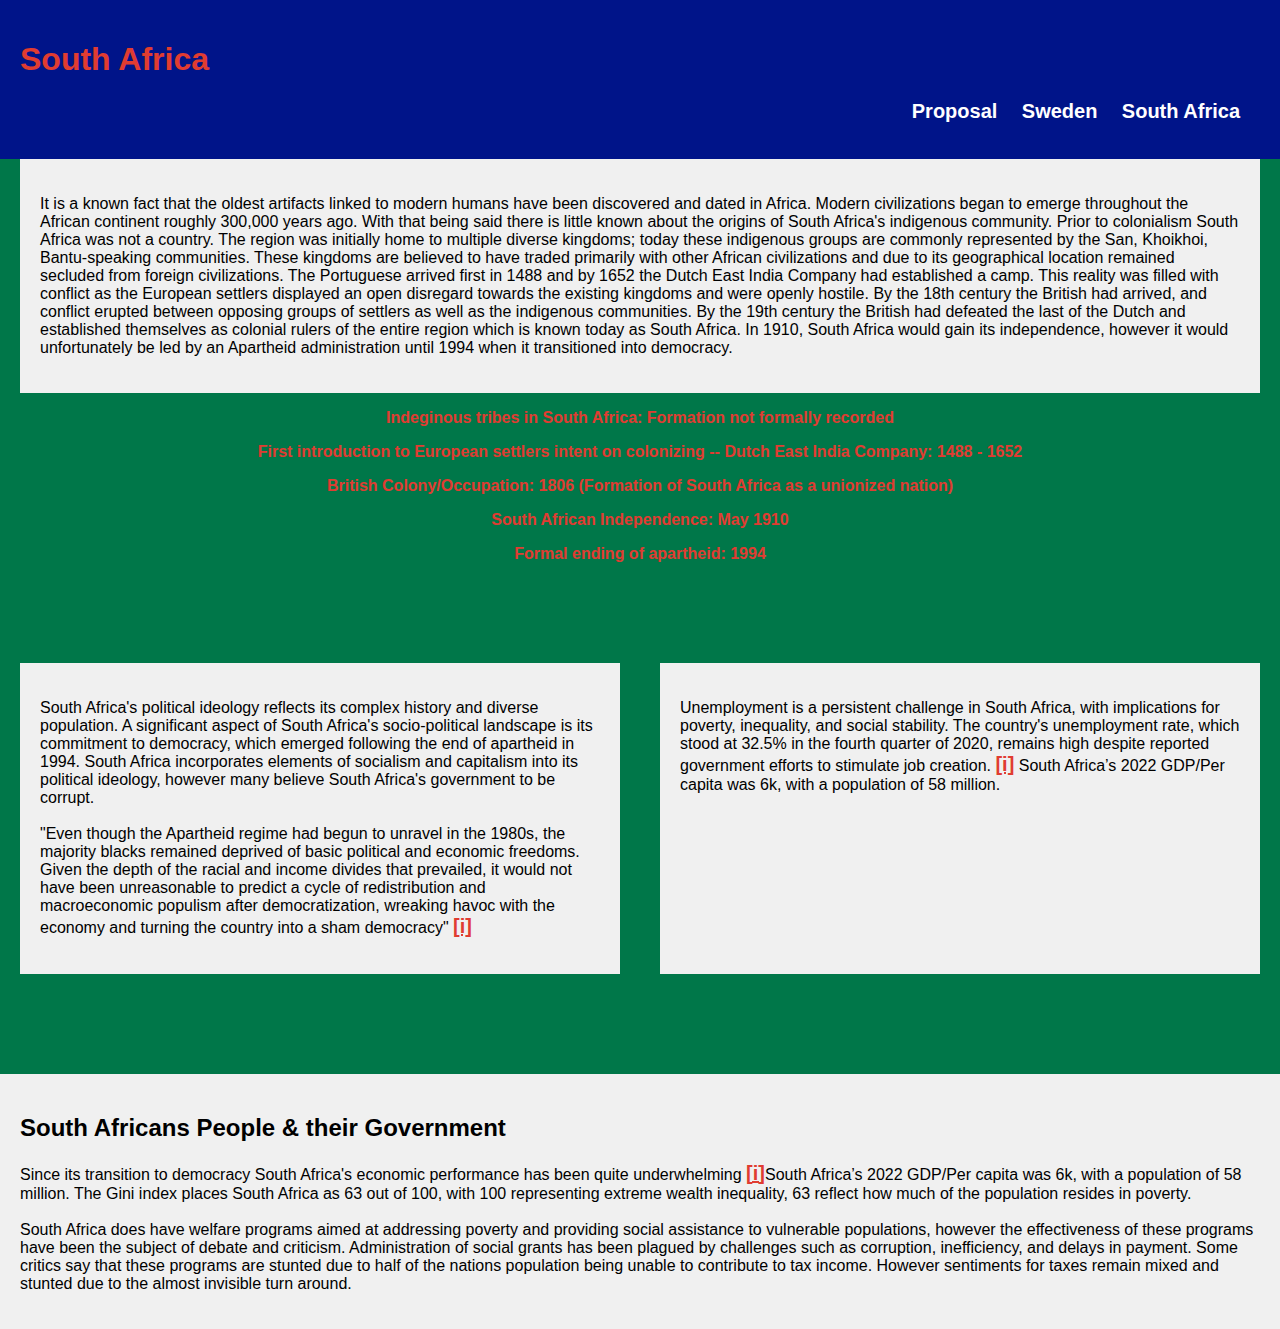
<file: South_Africa.html>
<!DOCTYPE html>
<html lang="en">
<head>
    <meta charset="UTF-8">
    <meta name="viewport" content="width=device-width, initial-scale=1.0">
    <title>Sweden</title>
    <link rel="stylesheet" href="css/styles.css">
    <link rel="stylesheet" href="css/southafrica_styles.css"> 
</head>
<body>
    <header>
        <h1>South Africa</h1>
        <nav>
            <ul>
                <li><a href="index.html">Proposal</a></li>
                <li><a href="sweden_slide.html">Sweden</a></li>
                <li><a href="South_Africa.html">South Africa</a></li>
            </ul>
        </nav>
    </header>

    <div class="container">
        <div class="timeline">
            <div class="text-box">
                <p>It is a known fact that the oldest artifacts linked to modern humans have been discovered and dated in Africa. Modern civilizations began to emerge throughout the African continent roughly 300,000 years ago. With that being said there is little known about the origins of South Africa's indigenous community. Prior to colonialism South Africa was not a country. The region was initially home to multiple diverse kingdoms; today these indigenous groups are commonly represented by the San, Khoikhoi, Bantu-speaking communities. These kingdoms are believed to have traded primarily with other African civilizations and due to its geographical location remained secluded from foreign civilizations. The Portuguese arrived first in 1488 and by 1652 the Dutch East India Company had established a camp. This reality was filled with conflict as the European settlers displayed an open disregard towards the existing kingdoms and were openly hostile. By the 18th century the British had arrived, and conflict erupted between opposing groups of settlers as well as the indigenous communities. By the 19th century the British had defeated the last of the Dutch and established themselves as colonial rulers of the entire region which is known today as South Africa. In 1910, South Africa would gain its independence, however it would unfortunately be led by an Apartheid administration until 1994 when it transitioned into democracy.</p>
            </div>
            <div class="vertical-line"></div>
            <div class="notch">
                <p>Indeginous tribes in South Africa: Formation not formally recorded</p>
            </div>
            <div class="notch">
                <p>First introduction to European settlers intent on colonizing -- Dutch East India Company: 1488 - 1652</p>
            </div>
            <div class="notch">
                <p>British Colony/Occupation: 1806 (Formation of South Africa as a unionized nation)</p>
            </div>
            <div class="notch">
                <p>South African Independence: May 1910</p>
            </div>
            <div class="notch">
                <p>Formal ending of apartheid: 1994</p>
            </div>
        </div>


        <div class="parallel-boxes">
            <div class="text-box">
                <p>South Africa's political ideology reflects its complex history and diverse population. A significant aspect of South Africa's socio-political landscape is its commitment to democracy, which emerged following the end of apartheid in 1994. South Africa incorporates elements of socialism and capitalism into its political ideology, however many believe South Africa's government to be corrupt.<br><br>"Even though the Apartheid regime had begun to unravel in the 1980s, the majority blacks remained deprived of basic political and economic freedoms. Given the depth of the racial and income divides that prevailed, it would not have been unreasonable to predict a cycle of redistribution and macroeconomic populism after democratization, wreaking havoc with the economy and turning the country into a sham democracy" <a class="citation" href="https://scholar.harvard.edu/files/dani-rodrik/files/understanding-south-africa.pdf">[i]</a></p>
            </div>
            <div class="text-box">               
               <p>Unemployment is a persistent challenge in South Africa, with implications for poverty, inequality, and social stability. The country's unemployment rate, which stood at 32.5% in the fourth quarter of 2020, remains high despite reported government efforts to stimulate job creation. <a class="citation" href="https://www.wits.ac.za/news/latest-news/opinion/2023/2023-09/south-africa-cant-crack-the-inequality-curse-why-and-what-can-be-done.html#:~:text=According%20to%20the%20most%20recent,value%20between%200%20and%201.">[i]</a>
                South Africa’s 2022 GDP/Per capita was 6k, with a population of 58 million.
                </p>
                </p>
            </div>
        </div>

        <div class="third-section">
            <h2>South Africans People & their Government</h2>
            <div class="third-content">
                <p>Since its transition to democracy South Africa's economic performance has been quite underwhelming <a class="citation" href="https://scholar.harvard.edu/files/dani-rodrik/files/understanding-south-africa.pdf">[i]</a>South Africa’s 2022 GDP/Per capita was 6k, with a population of 58 million. The Gini index places South Africa as 63 out of 100, with 100 representing extreme wealth inequality, 63 reflect how much of the population resides in poverty.<br><br>South Africa does have welfare programs aimed at addressing poverty and providing social assistance to vulnerable populations, however the effectiveness of these programs have been the subject of debate and criticism. Administration of social grants has been plagued by challenges such as corruption, inefficiency, and delays in payment. Some critics say that these programs are stunted due to half of the nations population being unable to contribute to tax income. However sentiments for taxes remain mixed and stunted due to the almost invisible turn around. 
                </p>
            </div>
        </div>
    </div>
</body>
</html>
</file>
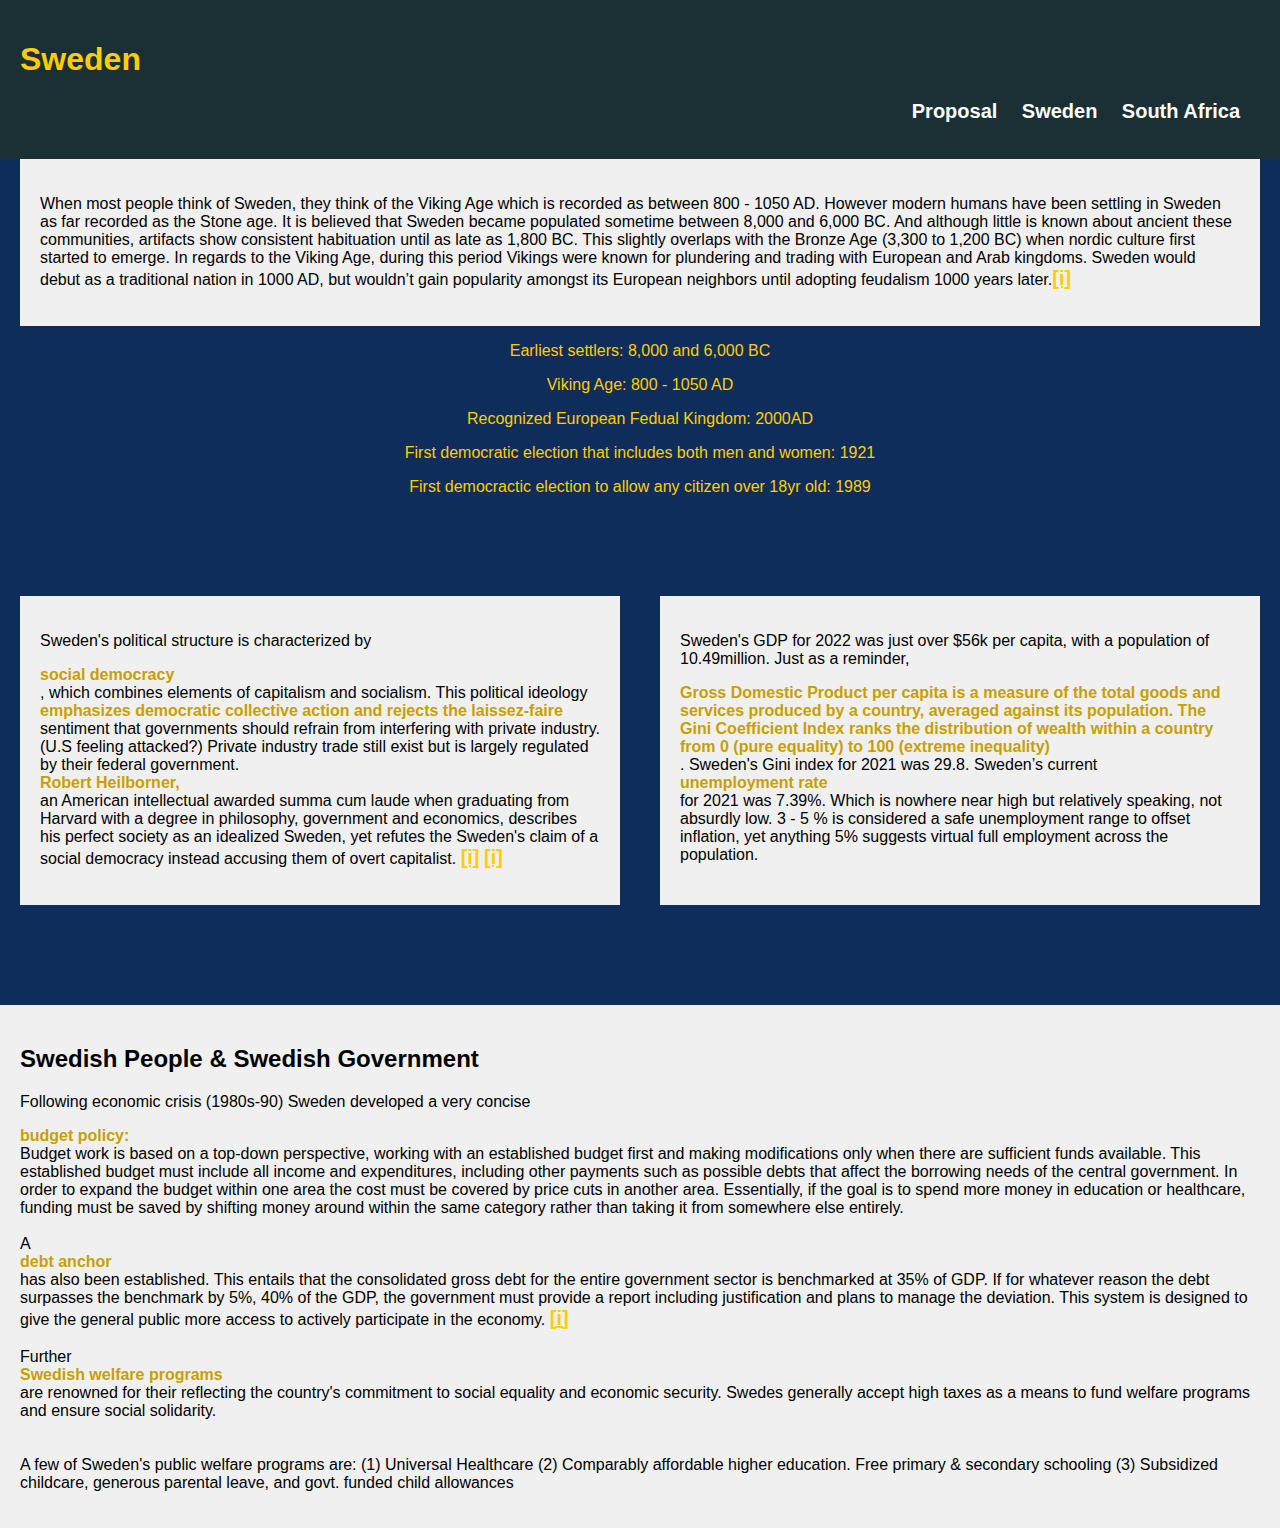
<file: sweden.html>
<!DOCTYPE html>
<html lang="en">
<head>
    <meta charset="UTF-8">
    <meta name="viewport" content="width=device-width, initial-scale=1.0">
    <title>Sweden</title>
    <link rel="stylesheet" href="css/styles.css">
    <link rel="stylesheet" href="css/sweden_styles.css"> 
</head>
<body>
    <header>
        <h1>Sweden</h1>
        <nav>
            <ul>
                <li><a href="index.html">Proposal</a></li>
                <li><a href="Sweden.html">Sweden</a></li>
                <li><a href="South_Africa.html">South Africa</a></li>
            </ul>
        </nav>
    </header>

    <div class="container">
        <!-- Section 1: Timeline -->
        <div class="timeline">
            <div class="text-box">
                <p>When most people think of Sweden, they think of the Viking Age which is recorded as between 800 - 1050 AD. However modern humans have been settling in Sweden as far recorded as the Stone age. It is believed that Sweden became populated sometime between 8,000 and 6,000 BC. And although little is known about ancient these communities, artifacts show consistent habituation until as late as 1,800 BC. This slightly overlaps with the Bronze Age (3,300 to 1,200 BC) when nordic culture first started to emerge. In regards to the Viking Age, during this period Vikings were known for plundering and trading with European and Arab kingdoms. Sweden would debut as a traditional nation in 1000 AD, but wouldn’t gain popularity amongst its European neighbors until adopting feudalism 1000 years later.<a class="citation" href="https://sweden.se/culture/history/history-of-sweden#">[i]</a></p>
            </div>
            <div class="vertical-line"></div>
            <div class="notch">
                <p>Earliest settlers: 8,000 and 6,000 BC</p>
            </div>
            <div class="notch">
                <p>Viking Age: 800 - 1050 AD</p>
            </div>
            <div class="notch">
                <p>Recognized European Fedual Kingdom: 2000AD</p>
            </div>
            <div class="notch">
                <p>First democratic election that includes both men and women: 1921</p>
            </div>
            <div class="notch">
                <p>First democractic election to allow any citizen over 18yr old: 1989</p>
            </div>
        </div>


        <div class="parallel-boxes">
            <div class="text-box">
                <p>Sweden's political structure is characterized by <div class="highlight">social democracy</div>, which combines elements of capitalism and socialism. This political ideology <div class="highlight">emphasizes democratic collective action and rejects the laissez-faire</div> sentiment that governments should refrain from interfering with private industry. (U.S feeling attacked?) Private industry trade still exist but is largely regulated by their federal government. <div class="highlight">Robert Heilborner,</div> an American intellectual awarded summa cum laude when graduating from Harvard with a degree in philosophy, government and economics, describes his perfect society as an idealized Sweden, yet  refutes the Sweden's claim of a social democracy instead accusing them of overt capitalist. <a class="citation" href="https://www.nybooks.com/articles/1980/12/04/the-swedish-promise/">[i]</a> <a class="citation" href="https://americancompass.org/is-sweden-a-free-market-welfare-state/">[i]</a></p>
            </div>
            <div class="text-box">               
               <p>Sweden's GDP for 2022 was just over $56k per capita, with a population of 10.49million. Just as a reminder, <div class="highlight">Gross Domestic Product per capita is a measure of the total goods and services produced by a country, averaged against its population. The Gini Coefficient Index ranks the distribution of wealth within a country from 0 (pure equality) to 100 (extreme inequality)</div>. Sweden's Gini index for 2021 was 29.8. Sweden’s current <div class="highlight">unemployment rate</div> for 2021 was 7.39%. Which is nowhere near high but relatively speaking, not absurdly low. 3 - 5 % is considered a safe unemployment range to offset inflation, yet anything 5% suggests virtual full employment across the population.
                </p>
            </div>
        </div>

        <div class="third-section">
            <h2>Swedish People & Swedish Government</h2>
            <div class="third-content">
                <p>Following economic crisis (1980s-90) Sweden developed a very concise <div class="highlight">budget policy:</div> Budget work is based on a top-down perspective, working with an established budget first and making modifications only when there are sufficient funds available. This established budget must include all income and expenditures, including other payments such as possible debts that affect the borrowing needs of the central government. In order to expand the budget within one area the cost must be covered by price cuts in another area. Essentially, if the goal is to spend more money in education or healthcare, funding must be saved by shifting money around within the same category rather than taking it from somewhere else entirely.<br><br> A <div class="highlight">debt anchor</div> has also been established. This entails that the consolidated gross debt for the entire government sector is benchmarked at 35% of GDP. If for whatever reason the debt surpasses the benchmark by 5%, 40% of the GDP, the government must provide a report including justification and plans to manage the deviation. This system is designed to give the general public more access to actively participate in the economy. <a class="citation" href="https://www.government.se/government-of-sweden/ministry-of-finance/central-government-budget/the-fiscal-policy-framework/#:~:text=Budget%20work%20is%20based%20on,ceiling%20and%20the%20surplus%20target.">[i]</a> <br><br>
                Further <div class="highlight">Swedish welfare programs</div> are renowned for their reflecting the country's commitment to social equality and economic security. Swedes generally accept high taxes as a means to fund welfare programs and ensure social solidarity.<br><br><br> A few of Sweden's public welfare programs are: (1) Universal Healthcare (2) Comparably affordable higher education. Free primary & secondary schooling  (3) Subsidized childcare, generous parental leave, and govt. funded child allowances</p>
            </div>
        </div>
    </div>
</body>
</html>
</file>
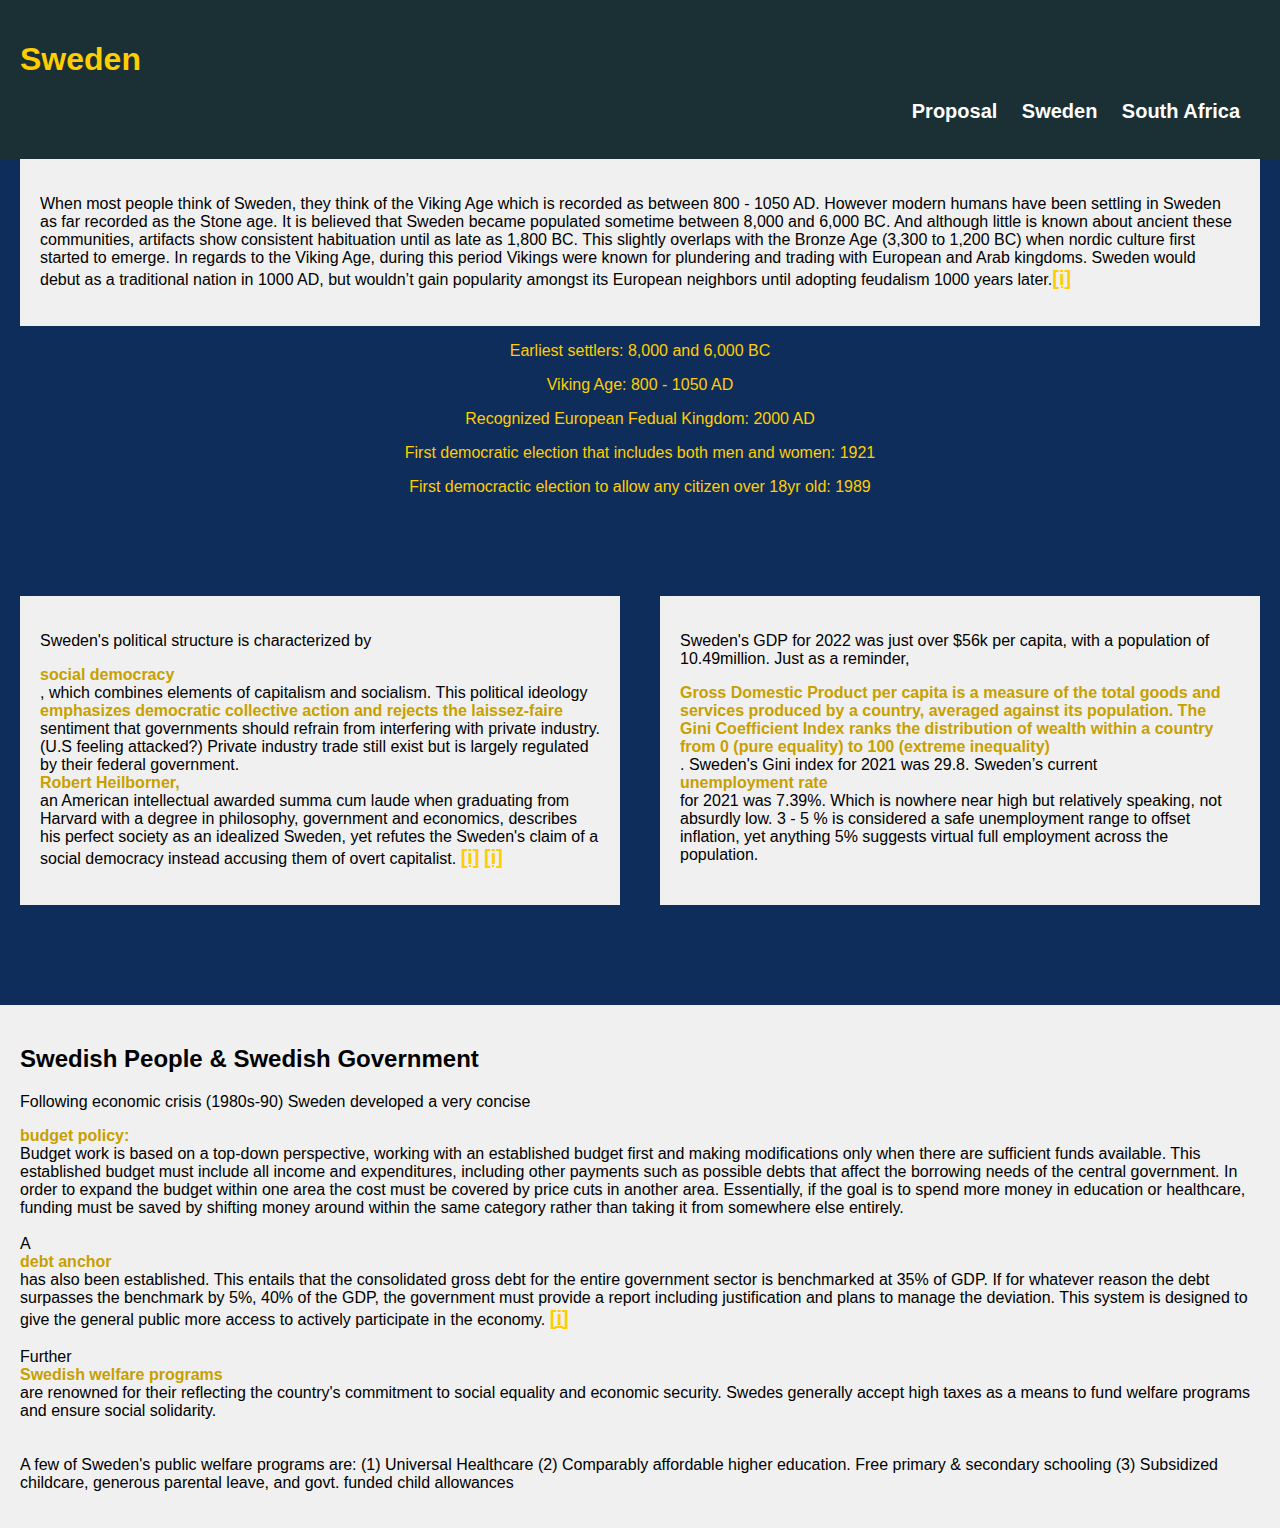
<file: sweden_slide.html>
<!DOCTYPE html>
<html lang="en">
<head>
    <meta charset="UTF-8">
    <meta name="viewport" content="width=device-width, initial-scale=1.0">
    <title>Sweden</title>
    <link rel="stylesheet" href="css/styles.css">
    <link rel="stylesheet" href="css/sweden_styles.css"> 
</head>
<body>
    <header>
        <h1>Sweden</h1>
        <nav>
            <ul>
                <li><a href="index.html">Proposal</a></li>
                <li><a href="sweden_slide.html">Sweden</a></li>
                <li><a href="South_Africa.html">South Africa</a></li>
            </ul>
        </nav>
    </header>

    <div class="container">
        <!-- Section 1: Timeline -->
        <div class="timeline">
            <div class="text-box">
                <p>When most people think of Sweden, they think of the Viking Age which is recorded as between 800 - 1050 AD. However modern humans have been settling in Sweden as far recorded as the Stone age. It is believed that Sweden became populated sometime between 8,000 and 6,000 BC. And although little is known about ancient these communities, artifacts show consistent habituation until as late as 1,800 BC. This slightly overlaps with the Bronze Age (3,300 to 1,200 BC) when nordic culture first started to emerge. In regards to the Viking Age, during this period Vikings were known for plundering and trading with European and Arab kingdoms. Sweden would debut as a traditional nation in 1000 AD, but wouldn’t gain popularity amongst its European neighbors until adopting feudalism 1000 years later.<a class="citation" href="https://sweden.se/culture/history/history-of-sweden#">[i]</a></p>
            </div>
            <div class="vertical-line"></div>
            <div class="notch">
                <p>Earliest settlers: 8,000 and 6,000 BC</p>
            </div>
            <div class="notch">
                <p>Viking Age: 800 - 1050 AD</p>
            </div>
            <div class="notch">
                <p>Recognized European Fedual Kingdom: 2000 AD</p>
            </div>
            <div class="notch">
                <p>First democratic election that includes both men and women: 1921</p>
            </div>
            <div class="notch">
                <p>First democractic election to allow any citizen over 18yr old: 1989</p>
            </div>
        </div>


        <div class="parallel-boxes">
            <div class="text-box">
                <p>Sweden's political structure is characterized by <div class="highlight">social democracy</div>, which combines elements of capitalism and socialism. This political ideology <div class="highlight">emphasizes democratic collective action and rejects the laissez-faire</div> sentiment that governments should refrain from interfering with private industry. (U.S feeling attacked?) Private industry trade still exist but is largely regulated by their federal government. <div class="highlight">Robert Heilborner,</div> an American intellectual awarded summa cum laude when graduating from Harvard with a degree in philosophy, government and economics, describes his perfect society as an idealized Sweden, yet  refutes the Sweden's claim of a social democracy instead accusing them of overt capitalist. <a class="citation" href="https://www.nybooks.com/articles/1980/12/04/the-swedish-promise/">[i]</a> <a class="citation" href="https://americancompass.org/is-sweden-a-free-market-welfare-state/">[i]</a></p>
            </div>
            <div class="text-box">               
               <p>Sweden's GDP for 2022 was just over $56k per capita, with a population of 10.49million. Just as a reminder, <div class="highlight">Gross Domestic Product per capita is a measure of the total goods and services produced by a country, averaged against its population. The Gini Coefficient Index ranks the distribution of wealth within a country from 0 (pure equality) to 100 (extreme inequality)</div>. Sweden's Gini index for 2021 was 29.8. Sweden’s current <div class="highlight">unemployment rate</div> for 2021 was 7.39%. Which is nowhere near high but relatively speaking, not absurdly low. 3 - 5 % is considered a safe unemployment range to offset inflation, yet anything 5% suggests virtual full employment across the population.
                </p>
            </div>
        </div>

        <div class="third-section">
            <h2>Swedish People & Swedish Government</h2>
            <div class="third-content">
                <p>Following economic crisis (1980s-90) Sweden developed a very concise <div class="highlight">budget policy:</div> Budget work is based on a top-down perspective, working with an established budget first and making modifications only when there are sufficient funds available. This established budget must include all income and expenditures, including other payments such as possible debts that affect the borrowing needs of the central government. In order to expand the budget within one area the cost must be covered by price cuts in another area. Essentially, if the goal is to spend more money in education or healthcare, funding must be saved by shifting money around within the same category rather than taking it from somewhere else entirely.<br><br> A <div class="highlight">debt anchor</div> has also been established. This entails that the consolidated gross debt for the entire government sector is benchmarked at 35% of GDP. If for whatever reason the debt surpasses the benchmark by 5%, 40% of the GDP, the government must provide a report including justification and plans to manage the deviation. This system is designed to give the general public more access to actively participate in the economy. <a class="citation" href="https://www.government.se/government-of-sweden/ministry-of-finance/central-government-budget/the-fiscal-policy-framework/#:~:text=Budget%20work%20is%20based%20on,ceiling%20and%20the%20surplus%20target.">[i]</a> <br><br>
                Further <div class="highlight">Swedish welfare programs</div> are renowned for their reflecting the country's commitment to social equality and economic security. Swedes generally accept high taxes as a means to fund welfare programs and ensure social solidarity.<br><br><br> A few of Sweden's public welfare programs are: (1) Universal Healthcare (2) Comparably affordable higher education. Free primary & secondary schooling  (3) Subsidized childcare, generous parental leave, and govt. funded child allowances</p>
            </div>
        </div>
    </div>
</body>
</html>
</file>
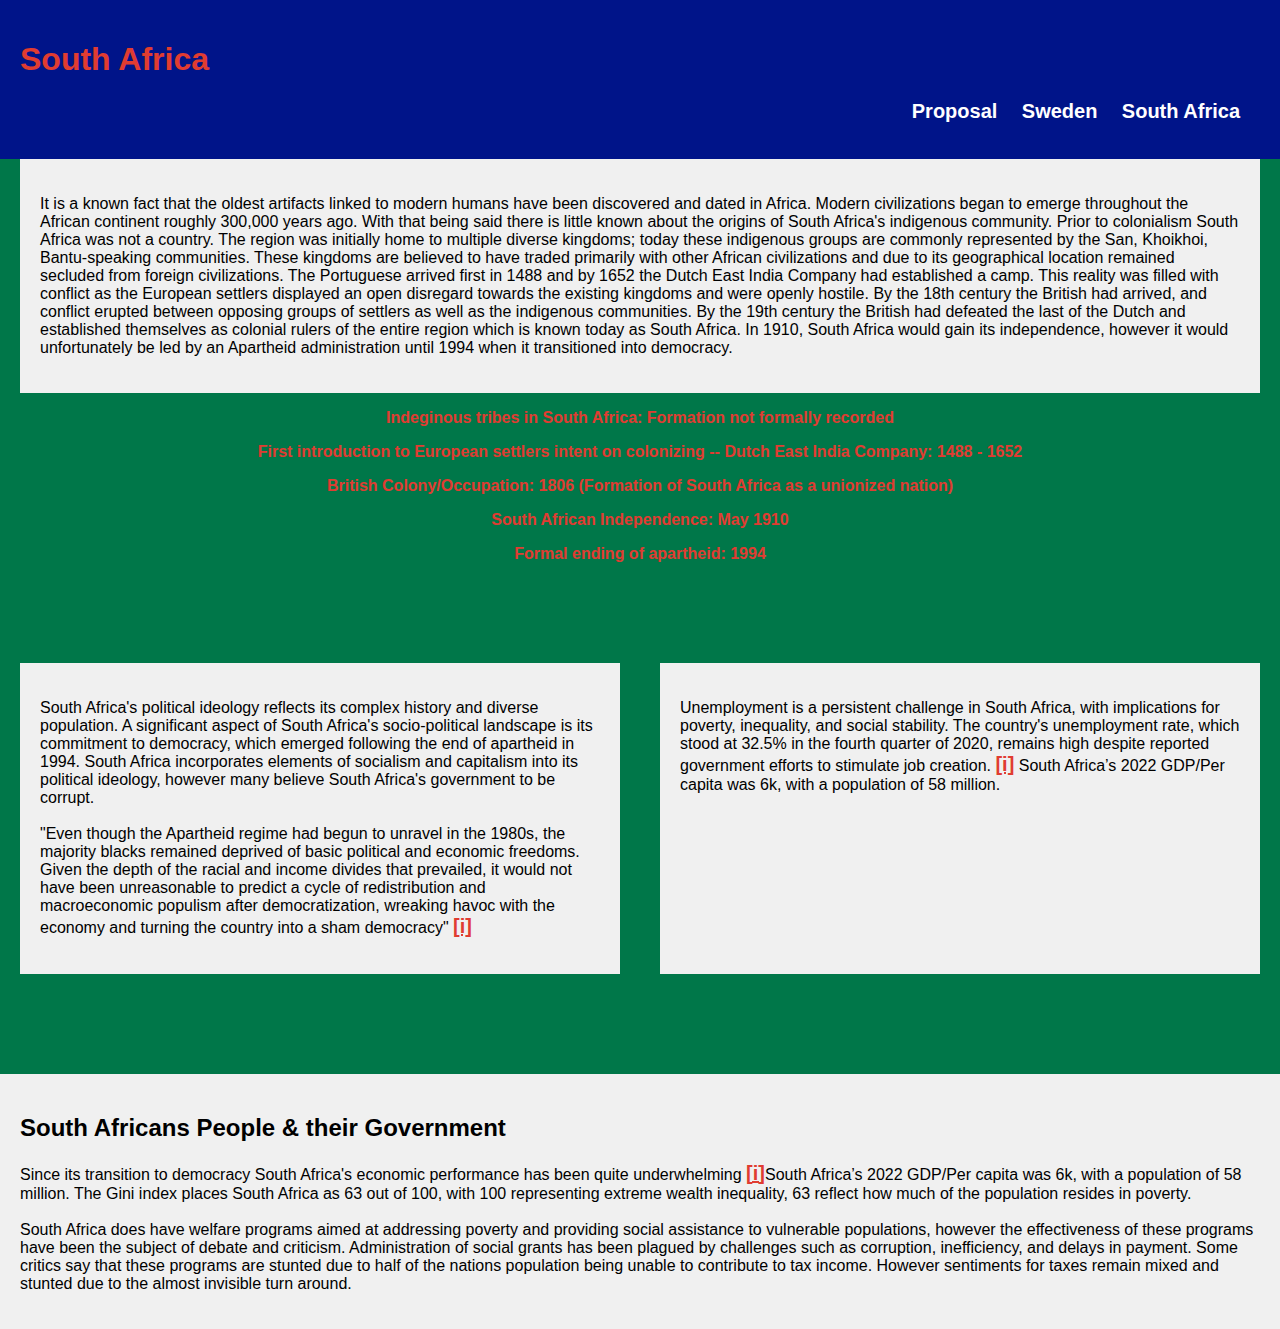
<file: Antho 1105 Final/South_Africa.html>
<!DOCTYPE html>
<html lang="en">
<head>
    <meta charset="UTF-8">
    <meta name="viewport" content="width=device-width, initial-scale=1.0">
    <title>Sweden</title>
    <link rel="stylesheet" href="css/styles.css">
    <link rel="stylesheet" href="css/southafrica_styles.css"> 
</head>
<body>
    <header>
        <h1>South Africa</h1>
        <nav>
            <ul>
                <li><a href="index.html">Proposal</a></li>
                <li><a href="Sweden.html">Sweden</a></li>
                <li><a href="South_Africa.html">South Africa</a></li>
            </ul>
        </nav>
    </header>

    <div class="container">
        <div class="timeline">
            <div class="text-box">
                <p>It is a known fact that the oldest artifacts linked to modern humans have been discovered and dated in Africa. Modern civilizations began to emerge throughout the African continent roughly 300,000 years ago. With that being said there is little known about the origins of South Africa's indigenous community. Prior to colonialism South Africa was not a country. The region was initially home to multiple diverse kingdoms; today these indigenous groups are commonly represented by the San, Khoikhoi, Bantu-speaking communities. These kingdoms are believed to have traded primarily with other African civilizations and due to its geographical location remained secluded from foreign civilizations. The Portuguese arrived first in 1488 and by 1652 the Dutch East India Company had established a camp. This reality was filled with conflict as the European settlers displayed an open disregard towards the existing kingdoms and were openly hostile. By the 18th century the British had arrived, and conflict erupted between opposing groups of settlers as well as the indigenous communities. By the 19th century the British had defeated the last of the Dutch and established themselves as colonial rulers of the entire region which is known today as South Africa. In 1910, South Africa would gain its independence, however it would unfortunately be led by an Apartheid administration until 1994 when it transitioned into democracy.</p>
            </div>
            <div class="vertical-line"></div>
            <div class="notch">
                <p>Indeginous tribes in South Africa: Formation not formally recorded</p>
            </div>
            <div class="notch">
                <p>First introduction to European settlers intent on colonizing -- Dutch East India Company: 1488 - 1652</p>
            </div>
            <div class="notch">
                <p>British Colony/Occupation: 1806 (Formation of South Africa as a unionized nation)</p>
            </div>
            <div class="notch">
                <p>South African Independence: May 1910</p>
            </div>
            <div class="notch">
                <p>Formal ending of apartheid: 1994</p>
            </div>
        </div>


        <div class="parallel-boxes">
            <div class="text-box">
                <p>South Africa's political ideology reflects its complex history and diverse population. A significant aspect of South Africa's socio-political landscape is its commitment to democracy, which emerged following the end of apartheid in 1994. South Africa incorporates elements of socialism and capitalism into its political ideology, however many believe South Africa's government to be corrupt.<br><br>"Even though the Apartheid regime had begun to unravel in the 1980s, the majority blacks remained deprived of basic political and economic freedoms. Given the depth of the racial and income divides that prevailed, it would not have been unreasonable to predict a cycle of redistribution and macroeconomic populism after democratization, wreaking havoc with the economy and turning the country into a sham democracy" <a class="citation" href="https://scholar.harvard.edu/files/dani-rodrik/files/understanding-south-africa.pdf">[i]</a></p>
            </div>
            <div class="text-box">               
               <p>Unemployment is a persistent challenge in South Africa, with implications for poverty, inequality, and social stability. The country's unemployment rate, which stood at 32.5% in the fourth quarter of 2020, remains high despite reported government efforts to stimulate job creation. <a class="citation" href="https://www.wits.ac.za/news/latest-news/opinion/2023/2023-09/south-africa-cant-crack-the-inequality-curse-why-and-what-can-be-done.html#:~:text=According%20to%20the%20most%20recent,value%20between%200%20and%201.">[i]</a>
                South Africa’s 2022 GDP/Per capita was 6k, with a population of 58 million.
                </p>
                </p>
            </div>
        </div>

        <div class="third-section">
            <h2>South Africans People & their Government</h2>
            <div class="third-content">
                <p>Since its transition to democracy South Africa's economic performance has been quite underwhelming <a class="citation" href="https://scholar.harvard.edu/files/dani-rodrik/files/understanding-south-africa.pdf">[i]</a>South Africa’s 2022 GDP/Per capita was 6k, with a population of 58 million. The Gini index places South Africa as 63 out of 100, with 100 representing extreme wealth inequality, 63 reflect how much of the population resides in poverty.<br><br>South Africa does have welfare programs aimed at addressing poverty and providing social assistance to vulnerable populations, however the effectiveness of these programs have been the subject of debate and criticism. Administration of social grants has been plagued by challenges such as corruption, inefficiency, and delays in payment. Some critics say that these programs are stunted due to half of the nations population being unable to contribute to tax income. However sentiments for taxes remain mixed and stunted due to the almost invisible turn around. 
                </p>
            </div>
        </div>
    </div>
</body>
</html>
</file>
<file: css/styles.css>
body{
    font-family: Arial, sans-serif;
    margin: 0;
    padding: 0;
}

header {
    background-color: #fff;
    color: #333;
    padding: 20px;
}

nav ul {
    list-style-type: none;
    padding: 0;
}

nav ul li {
    display: inline;
    margin-right: 20px;
}

nav ul li a {
    color: #fff;
    text-decoration: none;
}

main {
    padding: 20px;
}
</file>
<file: css/southafrica_styles.css>
h1 {
    color: #E03C31; 
    background-color: transparent;
}

body {
    background-color: #007749;
}

header {
    background-color: #001489;
}


nav {
    margin-left: auto; 
    background-color: transparent;
}

nav ul {
    list-style-type: none;
    padding: 0;
    text-align: right; 
}

nav ul li a {
    font-size: 20px;
    color: #fff;
    font-weight: bold;
    text-decoration: none;
    transition: color 0.3s;
}

nav ul li a:hover {
    font-size: 25px;
    color: #E03C31;
    text-decoration: none;
}
.citation{
    color: #E03C31;
    font-weight: bold;
    font-size: 20px;
}
.citation:hover{
    color: #001489;
    font-size: 18px;
}
.highlight {
    color: #C7A000;
    font-weight: bold;
}

.notch p {
    color: #E03C31;
    text-align: center;
    font-weight: bolder; 
}

.text-box {
    flex: 1; /* Take up remaining space */
    padding: 20px;
    background-color: #f0f0f0; /* Light background color */
    margin: 0 20px; /* Add some margin for spacing */
}

.parallel-boxes {
    display: flex;
    justify-content: space-between;
    margin-top: 100px; 
    border-radius: 30%;
}

/* Third section */
.third-section {
    margin-top: 100px;
    background-color: #f0f0f0; /* Light background color */
    padding: 20px;
}

.third-content {
    max-width: 100%; /* Take up the whole width */
}
</file>
<file: css/sweden_styles.css>
h1 {
    color: #FFCD00;
    background-color: transparent;
}

body {
    background-color: #0e2d5b;
}

header {
    background-color: #1a3035;
}

nav {
    margin-left: auto; 
    background-color: transparent;
}

nav ul {
    list-style-type: none;
    padding: 0;
    text-align: right; 
}

nav ul li a {
    font-size: 20px;
    color: #fff;
    font-weight: bold;
    text-decoration: none;
    transition: color 0.3s;
}

nav ul li a:hover {
    font-size: 25px;
    color: #FFCD00;
    text-decoration: none;
}
.citation{
    color: #FFCD00;
    font-weight: bold;
    font-size: 20px;
}
.citation:hover{
    color: #0e2d5b;
    font-size: 18px;
}
.highlight {
    color: #C7A000;
    font-weight: bold;
}

.notch p {
    color: #FFCD00;
    text-align: center; 
}

.text-box {
    flex: 1; /* Take up remaining space */
    padding: 20px;
    background-color: #f0f0f0; /* Light background color */
    margin: 0 20px; /* Add some margin for spacing */
}

.parallel-boxes {
    display: flex;
    justify-content: space-between;
    margin-top: 100px; 
    border-radius: 30%;
}

/* Third section */
.third-section {
    margin-top: 100px;
    background-color: #f0f0f0; /* Light background color */
    padding: 20px;
}

.third-content {
    max-width: 100%; /* Take up the whole width */
}
</file>
<file: Antho 1105 Final/css/styles.css>
body {
    font-family: Arial, sans-serif;
    margin: 0;
    padding: 0;
}

header {
    background-color: #fff;
    color: #333;
    padding: 20px;
}

nav ul {
    list-style-type: none;
    padding: 0;
}

nav ul li {
    display: inline;
    margin-right: 20px;
}

nav ul li a {
    color: #fff;
    text-decoration: none;
}

main {
    padding: 20px;
}
</file>
<file: Antho 1105 Final/css/southafrica_styles.css>
h1 {
    color: #E03C31; 
    background-color: transparent;
}

body {
    background-color: #007749;
}

header {
    background-color: #001489;
}

nav {
    margin-left: auto; 
    background-color: transparent;
}

nav ul {
    list-style-type: none;
    padding: 0;
    text-align: right; 
}

nav ul li a {
    font-size: 20px;
    color: #fff;
    font-weight: bold;
    text-decoration: none;
    transition: color 0.3s;
}

nav ul li a:hover {
    font-size: 25px;
    color: #E03C31;
    text-decoration: none;
}
.citation{
    color: #E03C31;
    font-weight: bold;
    font-size: 20px;
}
.citation:hover{
    color: #001489;
    font-size: 18px;
}
.highlight {
    color: #C7A000;
    font-weight: bold;
}

.notch p {
    color: #E03C31;
    text-align: center;
    font-weight: bolder; 
}

.text-box {
    flex: 1; /* Take up remaining space */
    padding: 20px;
    background-color: #f0f0f0; /* Light background color */
    margin: 0 20px; /* Add some margin for spacing */
}

.parallel-boxes {
    display: flex;
    justify-content: space-between;
    margin-top: 100px; 
    border-radius: 30%;
}

/* Third section */
.third-section {
    margin-top: 100px;
    background-color: #f0f0f0; /* Light background color */
    padding: 20px;
}

.third-content {
    max-width: 100%; /* Take up the whole width */
}
</file>
